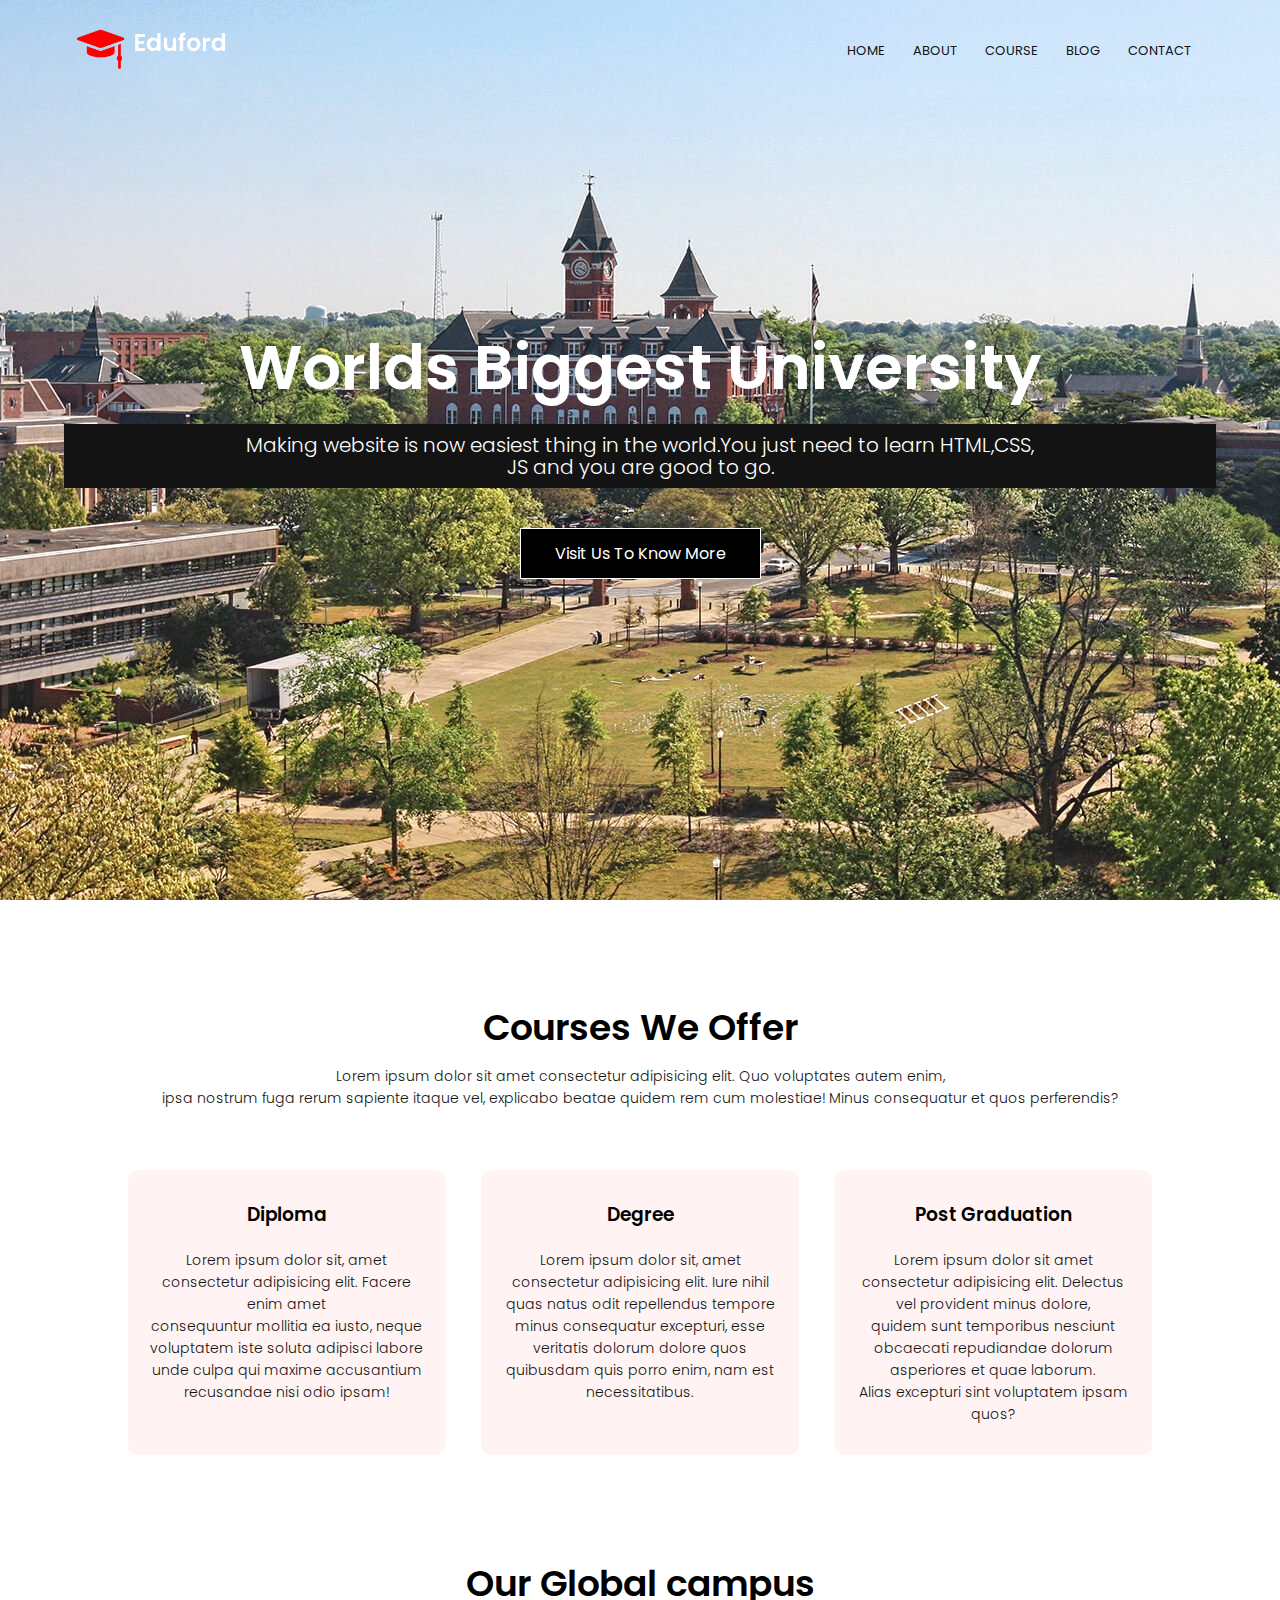
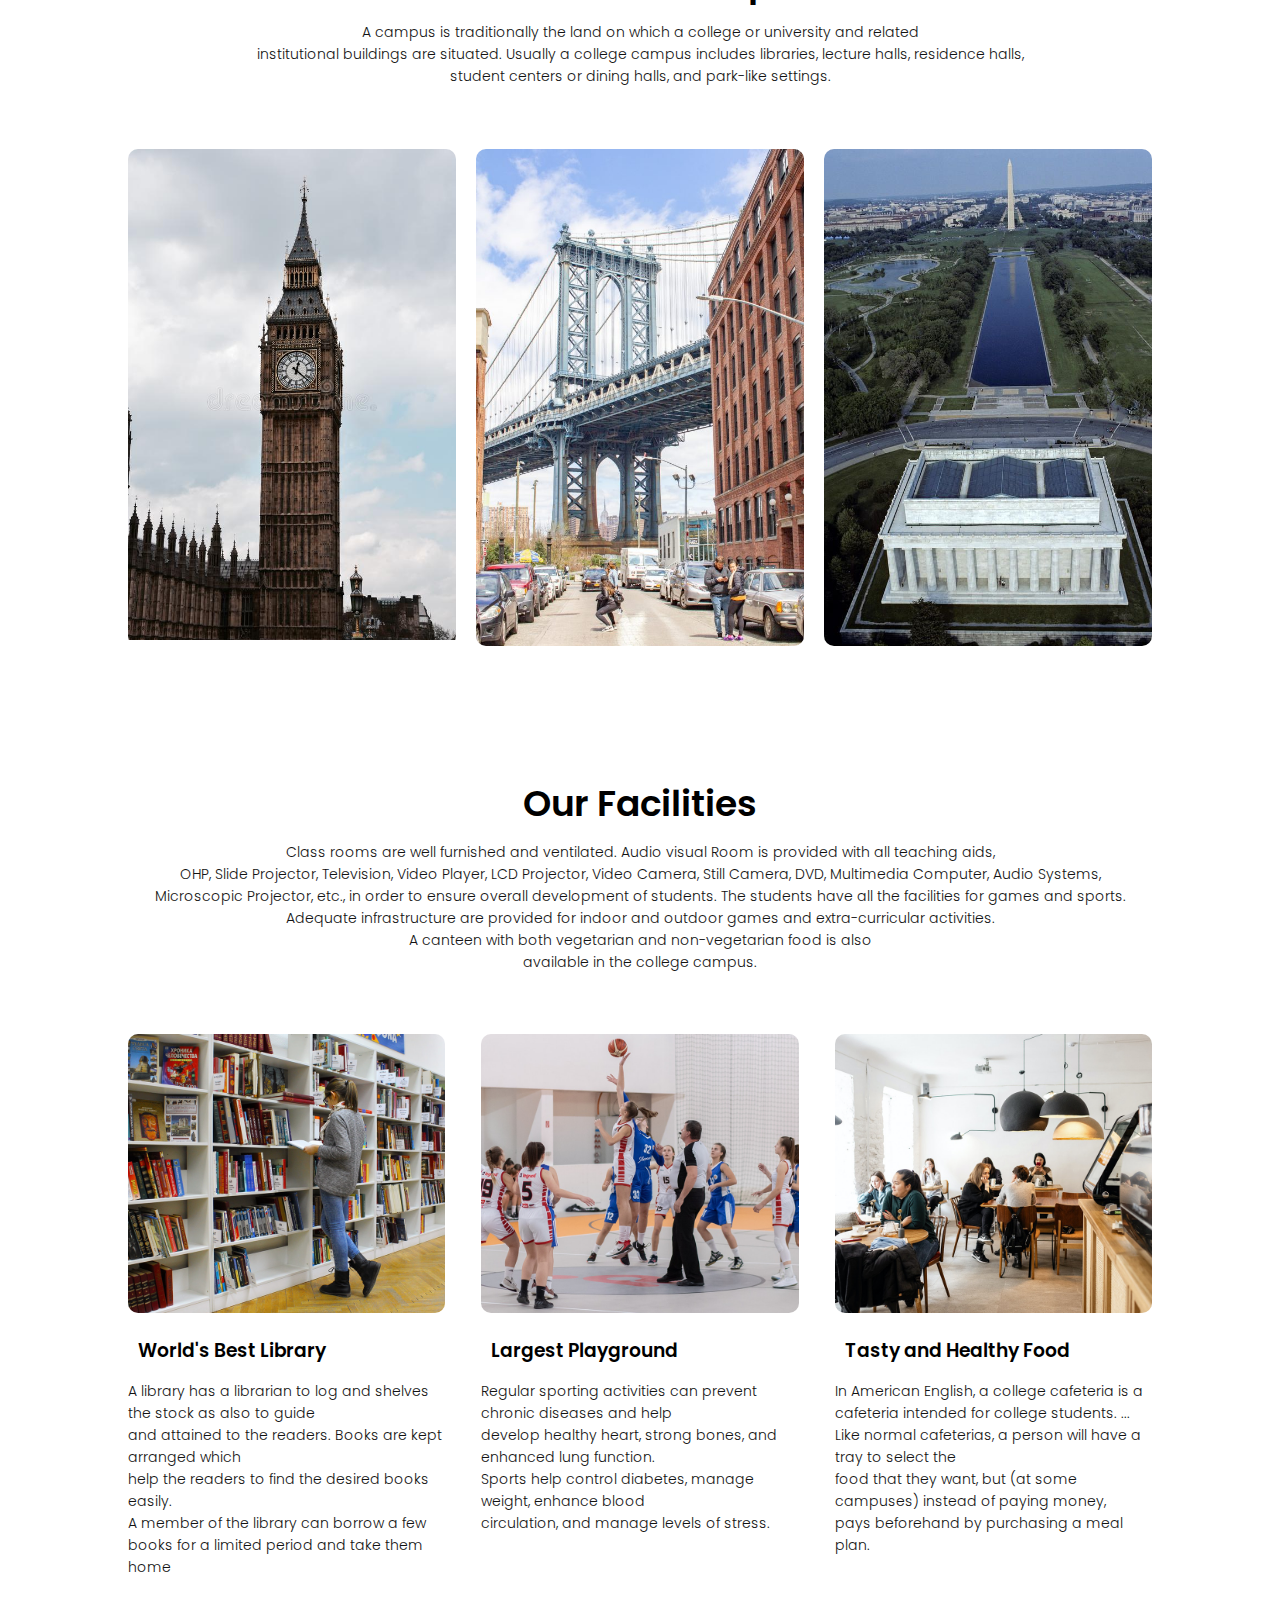
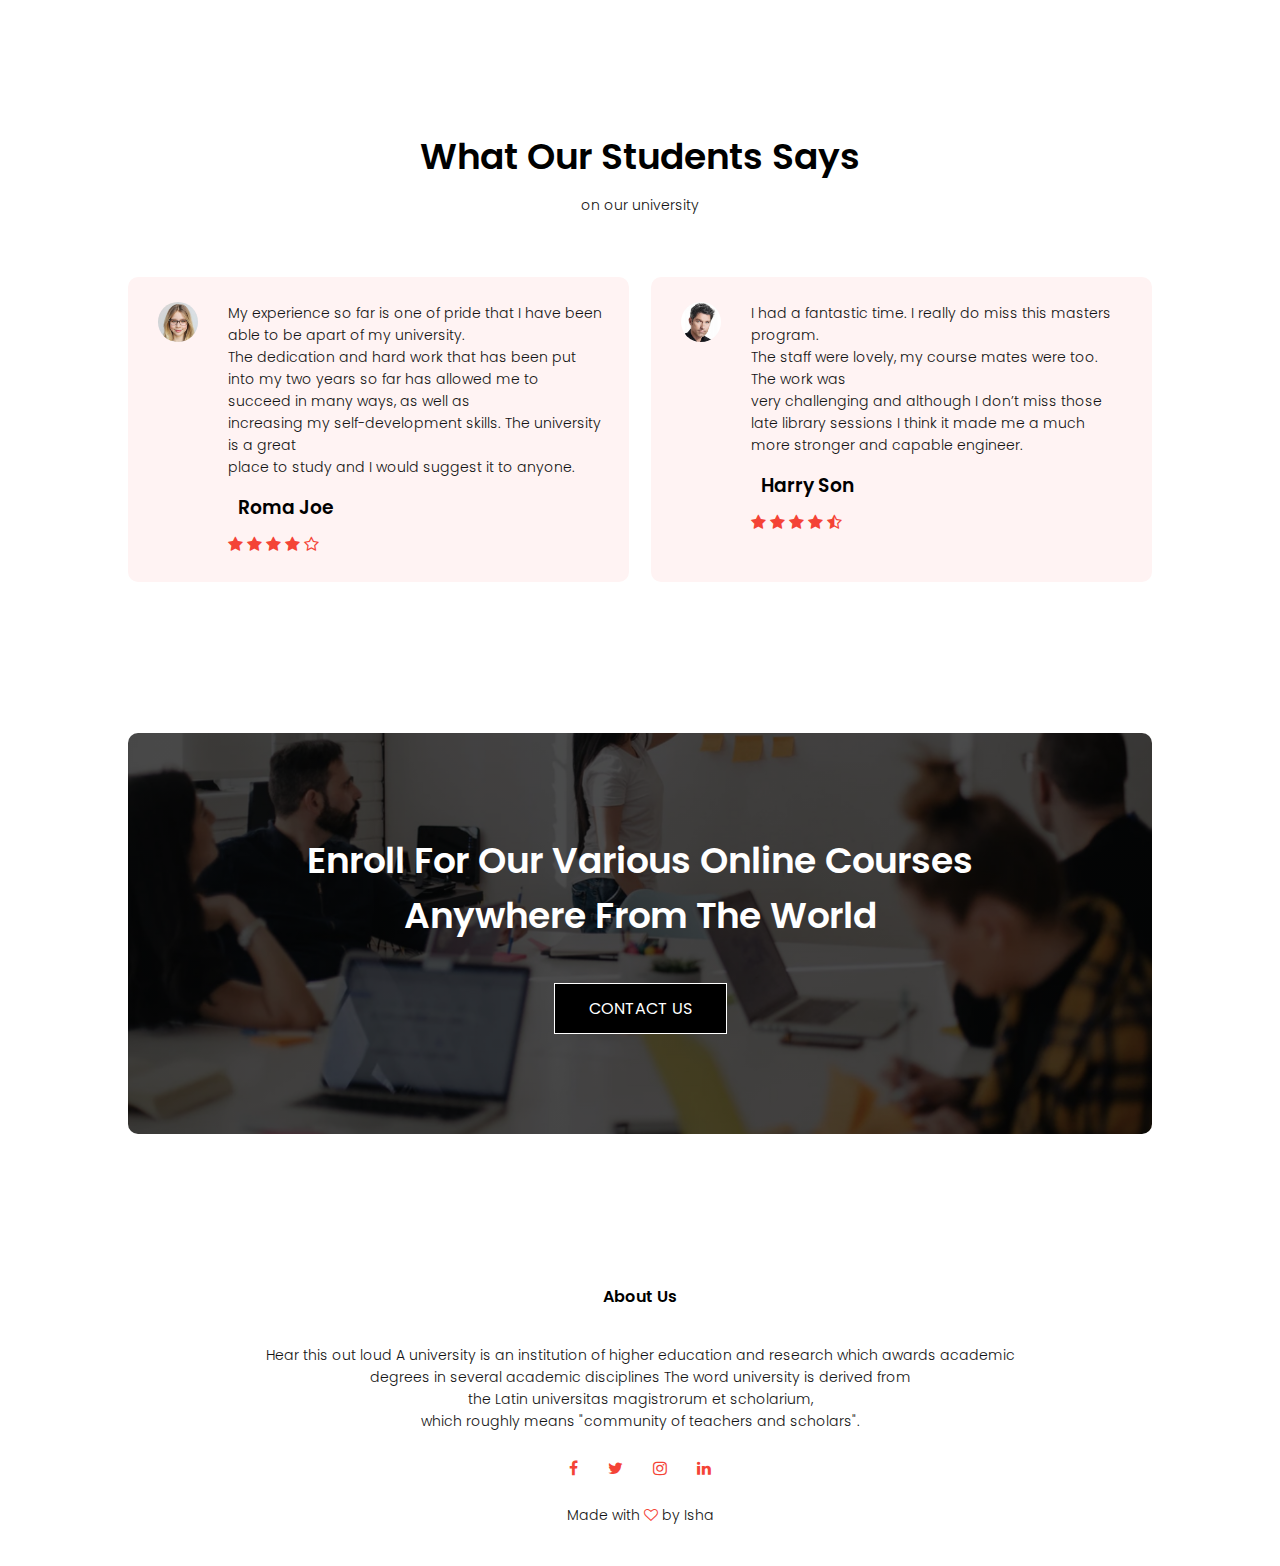
<file: index.html>
<!DOCTYPE html>
<html lang="en">
<head>
    <meta charset="UTF-8">
    <meta http-equiv="X-UA-Compatible" content="IE=edge">
    <meta name="viewport" content="width=device-width, initial-scale=1.0">
    <title>University Website Design</title>
    <link rel="stylesheet" href="style.css">
    <link rel="preconnect" href="https://fonts.gstatic.com">
    <link href="https://fonts.googleapis.com/css2?family=Poppins:wght@100;200;300;400;600;700&display=swap" rel="stylesheet"> 
    <link href="//maxcdn.bootstrapcdn.com/font-awesome/4.1.0/css/font-awesome.min.css" rel="stylesheet">
</head>
<body>
 <section class="header">
       
       <nav>
           <a href="index.html"><img src="images/logo.png"></a>
           <div class="nav-links" id="navLinks">
            <i class="fa fa-times" onclick="hideMenu()"></i>
               <ul>
                   <li><a href="index.html">HOME</a></li>
                   <li><a href="about.html">ABOUT</a></li>
                   <li><a href="course.html">COURSE</a></li>
                   <li><a href="blog.html">BLOG</a></li>
                   <li><a href="contact.html">CONTACT</a></li>
               </ul>
           </div>
           <i class="fa fa-bars" onclick="showMenu()"></i>
       </nav>
      
    <div class="text-box">
        <h1>Worlds Biggest University</h1>
        <p>Making website is now easiest thing in the world.You 
        just need to learn HTML,CSS, <br>JS and you are good to go.</p>
        <a href="" class="hero-btn">Visit Us To Know More</a>
    </div>
    </section>

    <!-- course section -->
    <section class="course">
        <h1>Courses We Offer</h1>
        <p>Lorem ipsum dolor sit amet consectetur adipisicing elit. Quo voluptates autem enim, <br>ipsa nostrum fuga rerum sapiente itaque vel, 
            explicabo beatae quidem rem cum molestiae! Minus consequatur et quos perferendis?</p>
        <div class="row">
            <div class="course-col">
                <h3>Diploma</h3>
                <p>Lorem ipsum dolor sit, amet consectetur adipisicing elit. Facere enim amet<br> consequuntur mollitia ea iusto, 
                    neque voluptatem iste soluta adipisci labore unde culpa qui maxime accusantium recusandae nisi odio ipsam!</p>
            </div>
            <div class="course-col">
                <h3>Degree</h3>
                <p>Lorem ipsum dolor sit, amet consectetur adipisicing elit. Iure nihil quas natus odit repellendus tempore<br>
                    minus consequatur excepturi, esse veritatis dolorum dolore quos quibusdam quis porro enim, nam est necessitatibus.</p>
            </div>
            <div class="course-col">
                <h3>Post Graduation</h3>
                <p>Lorem ipsum dolor sit amet consectetur adipisicing elit. Delectus vel provident minus dolore, <br>
                    quidem sunt temporibus nesciunt obcaecati repudiandae dolorum asperiores et quae laborum. <br> 
                    Alias excepturi sint voluptatem ipsam quos?</p>
            </div>
        </div>

    </section>

    <!-- campus section -->

    <section class="campus">
        <h1>Our Global campus</h1>
        <p>A campus is traditionally the land on which a college or university and related <br> institutional buildings are situated. 
            Usually a college campus includes libraries, lecture halls, residence halls, <br> student centers or dining halls, and park-like settings.</p>
        <div class="row">
            <div class="campus-col">
                <img src="images/london.jpg">
                <div class="layer">
                    <h3>LONDON</h3>
                </div>
            </div>
            <div class="campus-col">
                <img src="images/newyork.jpg">
                <div class="layer">
                    <h3>NEW YORK</h3>
                </div>
            </div>
            <div class="campus-col">
                <img src="images/washingtondc.jpg">
                <div class="layer">
                    <h3>WASHINGTON</h3>
                </div>
            </div>
        </div>
    </section>


    <!-- facility section  -->

    <section class="facilities">
        <h1>Our Facilities</h1>
        <p> Class rooms are well furnished and ventilated. Audio visual Room is provided with all teaching aids,<br> OHP, Slide Projector, Television, Video Player, LCD Projector, Video Camera, Still Camera, DVD, Multimedia Computer, Audio Systems, Microscopic Projector, etc., in order to ensure overall development of students. The students have all the facilities for games and sports. Adequate infrastructure are provided for indoor and outdoor
             games and extra-curricular activities.<br> A canteen with both vegetarian and non-vegetarian food is also <br>available in the 
             college campus.</p>
       
        <div class="row">
            <div class="facilities-col">
                <img src="images/library.png">
                <h3>World's Best Library</h3>
                <p>A library has a librarian to log and shelves the stock as also to guide<br> and attained to the readers. Books are kept arranged which <br>help the
                     readers to find the desired books easily.<br> A member of the library can borrow a few books for a limited period
                      and take them home</p>
            </div>
            <div class="facilities-col">
                <img src="images/basketball.png">
                <h3>Largest Playground</h3>
                <p>Regular sporting activities can prevent chronic diseases and help <br>develop healthy heart, strong bones,
                     and enhanced lung function.<br> Sports help control diabetes, manage weight, enhance blood <br>circulation, and manage levels of stress.</p>
            </div>
            <div class="facilities-col">
                <img src="images/cafeteria.png">
                <h3>Tasty and Healthy Food</h3>
                <p>In American English, a college cafeteria is a cafeteria intended for college students. ...<br> Like normal cafeterias, a person will have 
                    a tray to select the<br> food that they want, but (at some campuses) instead of paying money,<br> pays beforehand by
                     purchasing a meal plan.</p>
            </div>
           
        </div>
    </section>

    <!-- testimonials section -->

    <section class="testimonials">
        <h1>What Our Students Says</h1>
        <p>on our university</p>

        <div class="row">
            <div class="testimonial-col">
                <img src="images/user1.jpg">
                <div>
                    <p>My experience so far is one of pride that I have been able to be apart of my university.<br>
                         The dedication and hard work that has been put <br>into my two years so far has allowed me to succeed in many ways, 
                        as well as<br> increasing my self-development skills. The university is a great <br>place to study and I would
                         suggest it to anyone.</p>
                    <h3>Roma Joe</h3>
                    <i class="fa fa-star"></i>
                    <i class="fa fa-star"></i>
                    <i class="fa fa-star"></i>
                    <i class="fa fa-star"></i>
                    <i class="fa fa-star-o"></i>
                </div>
            </div>
            <div class="testimonial-col">
                <img src="images/user2.jpg">
                <div>
                    <p>I had a fantastic time. I really do miss this masters program.<br> The staff were lovely, my course mates were too. 
                        The work was <br>very challenging and although I don’t miss those
                        <br> late library sessions I think it made me a much more stronger 
                        and capable engineer.</p>
                    <h3>Harry Son</h3>
                    <i class="fa fa-star"></i>
                    <i class="fa fa-star"></i>
                    <i class="fa fa-star"></i>
                    <i class="fa fa-star"></i>
                    <i class="fa fa-star-half-o"></i>
                </div>
            </div>
        </div>
    </section>

    <!-- Call to Action  -->

    <section class="cta">
        <h1>Enroll For Our Various Online Courses<br>Anywhere From The World</h1>
        <a href="" class="hero-btn">CONTACT US</a>
    </section>

    <!-- Footer Section  -->

    <section class="footer">
        <h4>About Us</h4>
        <p>Hear this out loud
            A university is an institution of higher education and research which awards academic<br> degrees in several academic disciplines
            The word university is derived from<br> the Latin universitas magistrorum et scholarium, <br> which roughly means 
            "community of teachers and scholars".</p>
        <div class="icons">
            <i class="fa fa-facebook"></i>
            <i class="fa fa-twitter"></i>
            <i class="fa fa-instagram"></i>
            <i class="fa fa-linkedin"></i>
        </div>
        <p>Made with <i class="fa fa-heart-o"></i> by Isha</p>
    </section>

    <!-------JavaScript for Toggle Menu------->
    <script>
         var navLinks = document.getElementById("navLinks");
        function showMenu() { 
            navLinks.style.right = "0";
        } 
        function hideMenu() {
            navLinks.style.right = "-200px";
        } 
    </script>
   
</body>
</html>
</file>
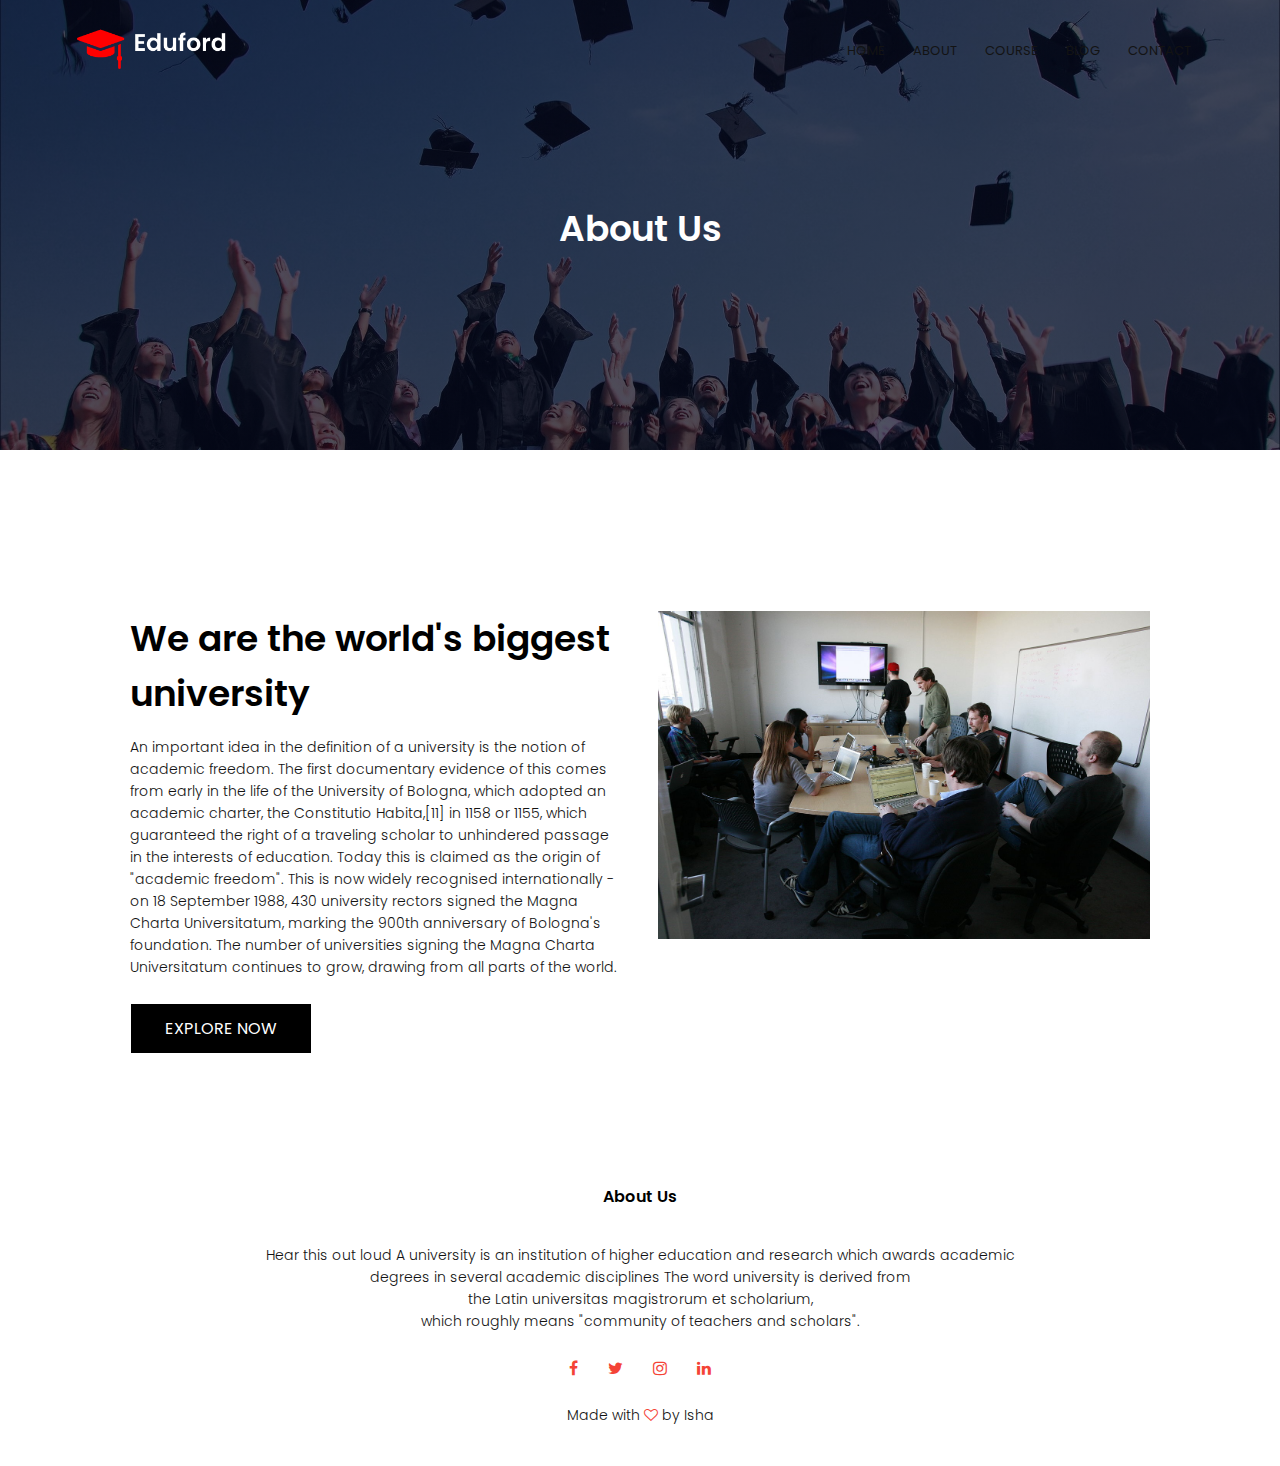
<file: about.html>
<!DOCTYPE html>
<html lang="en">
<head>
    <meta charset="UTF-8">
    <meta http-equiv="X-UA-Compatible" content="IE=edge">
    <meta name="viewport" content="width=device-width, initial-scale=1.0">
    <title>University Website Design</title>
    <link rel="stylesheet" href="style.css">
    <link rel="preconnect" href="https://fonts.gstatic.com">
    <link href="https://fonts.googleapis.com/css2?family=Poppins:wght@100;200;300;400;600;700&display=swap" rel="stylesheet"> 
    <link href="//maxcdn.bootstrapcdn.com/font-awesome/4.1.0/css/font-awesome.min.css" rel="stylesheet">
</head>
<body>
 <section class="sub-header">
       
       <nav>
           <a href="index.html"><img src="images/logo.png"></a>
           <div class="nav-links" id="navLinks">
            <i class="fa fa-times" onclick="hideMenu()"></i>
               <ul>
                   <li><a href="index.html">HOME</a></li>
                   <li><a href="about.html">ABOUT</a></li>
                   <li><a href="course.html">COURSE</a></li>
                   <li><a href="blog.html">BLOG</a></li>
                   <li><a href="contact.html">CONTACT</a></li>
               </ul>
           </div>
           <i class="fa fa-bars" onclick="showMenu()"></i>
       </nav>
       <h1>About Us</h1>
 </section>

 <!-- ------ about us content ----  -->
 <section class="about-us">
     <div class="row">
         <div class="about-col">
             <h1>We are the world's biggest university</h1>
             <p>An important idea in the definition of a university is the notion of academic freedom. 
                 The first documentary evidence of this comes from early in the life of the University of Bologna, which adopted 
                 an academic charter, the Constitutio Habita,[11] in 1158 or 1155, which guaranteed the right of a traveling
                  scholar to unhindered passage in the interests of education. Today this is claimed as the origin of 
                  "academic freedom". This is now widely recognised internationally - on 18 September 1988, 430 university rectors signed 
                  the Magna Charta Universitatum, marking the 900th anniversary of Bologna's foundation. The number of universities signing 
                  the Magna Charta Universitatum continues to grow, drawing from all parts of the world.</p>
                  <a href="" class="hero-btn">EXPLORE NOW</a>
         </div>
         <div class="about-col">
             <img src="images/about.jpg">
         </div>
     </div>
 </section>





 <!-- Footer Section  -->

 <section class="footer">
    <h4>About Us</h4>
    <p>Hear this out loud
        A university is an institution of higher education and research which awards academic<br> degrees in several academic disciplines
        The word university is derived from<br> the Latin universitas magistrorum et scholarium, <br> which roughly means 
        "community of teachers and scholars".</p>
    <div class="icons">
        <i class="fa fa-facebook"></i>
        <i class="fa fa-twitter"></i>
        <i class="fa fa-instagram"></i>
        <i class="fa fa-linkedin"></i>
    </div>
    <p>Made with <i class="fa fa-heart-o"></i> by Isha</p>
</section>

<!-------JavaScript for Toggle Menu------->
<script>
     var navLinks = document.getElementById("navLinks");
    function showMenu() { 
        navLinks.style.right = "0";
    } 
    function hideMenu() {
        navLinks.style.right = "-200px";
    } 
</script>

</body>
</html>
</file>
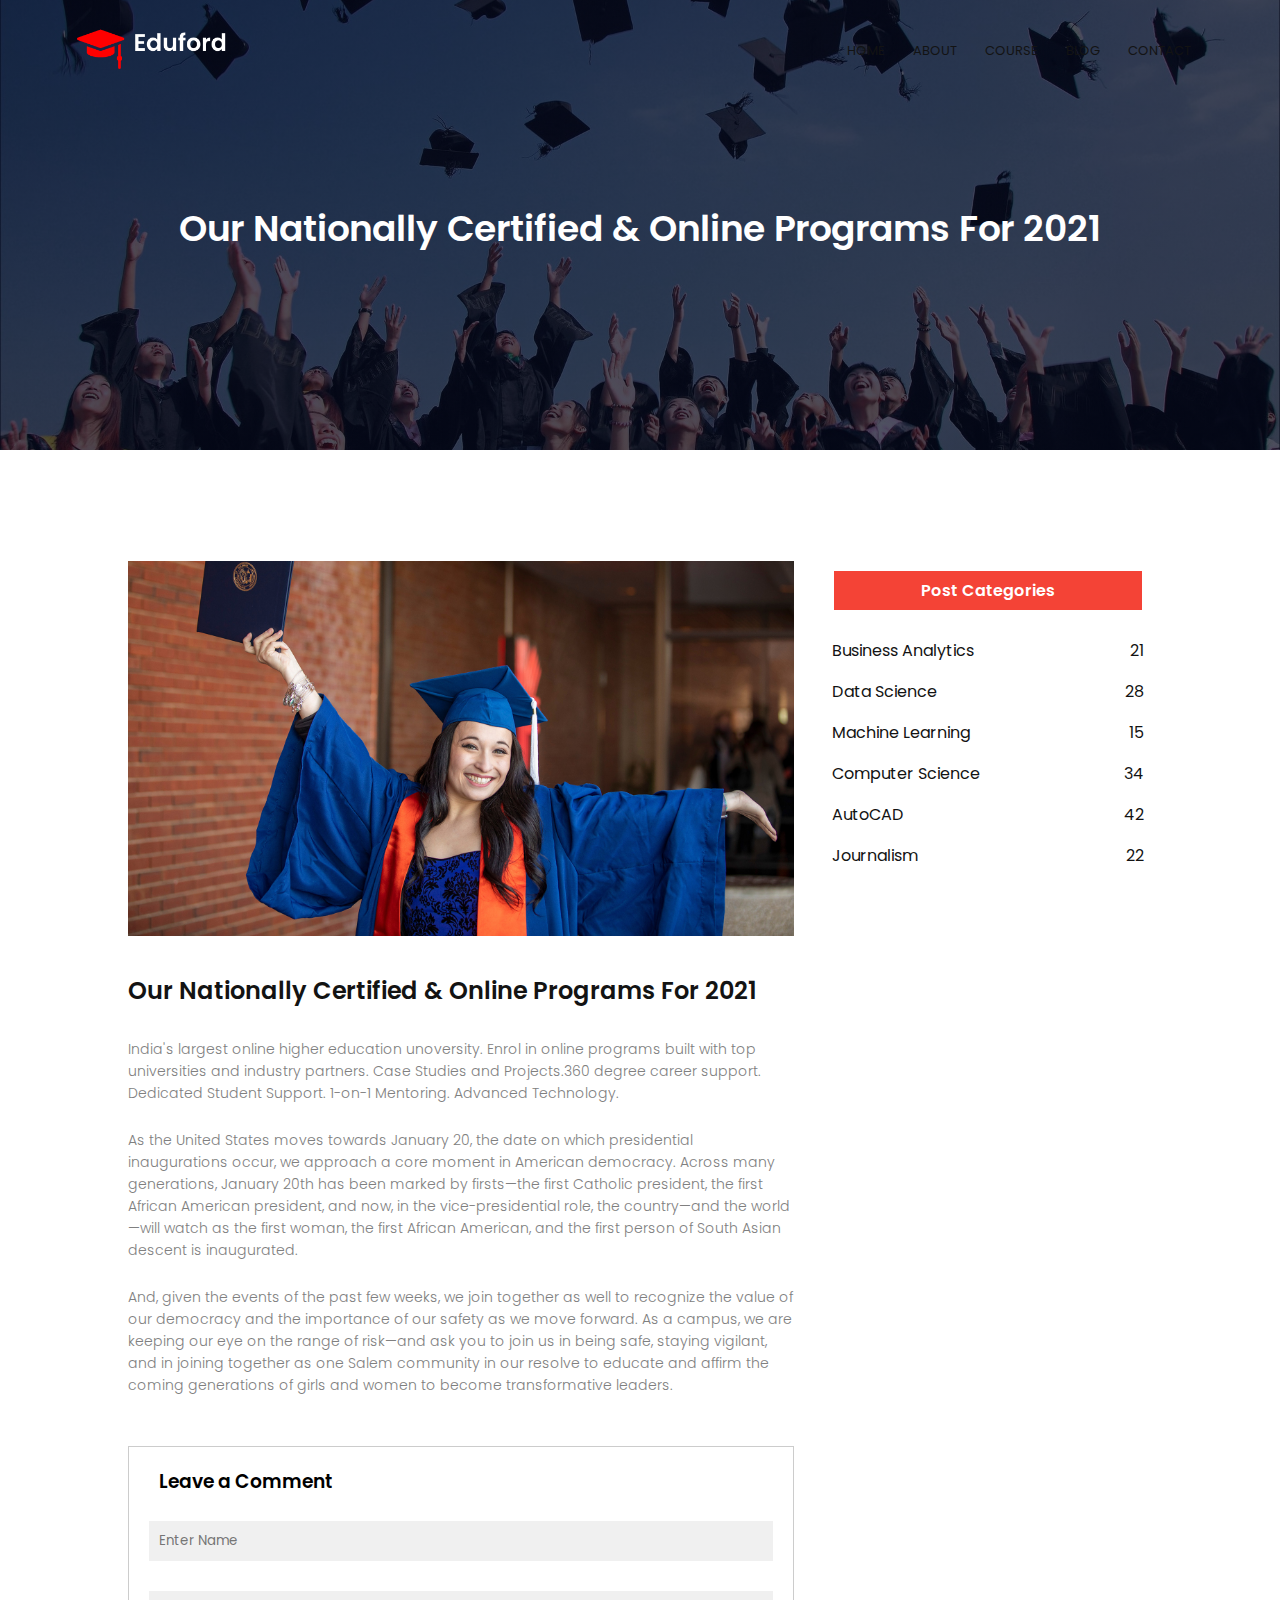
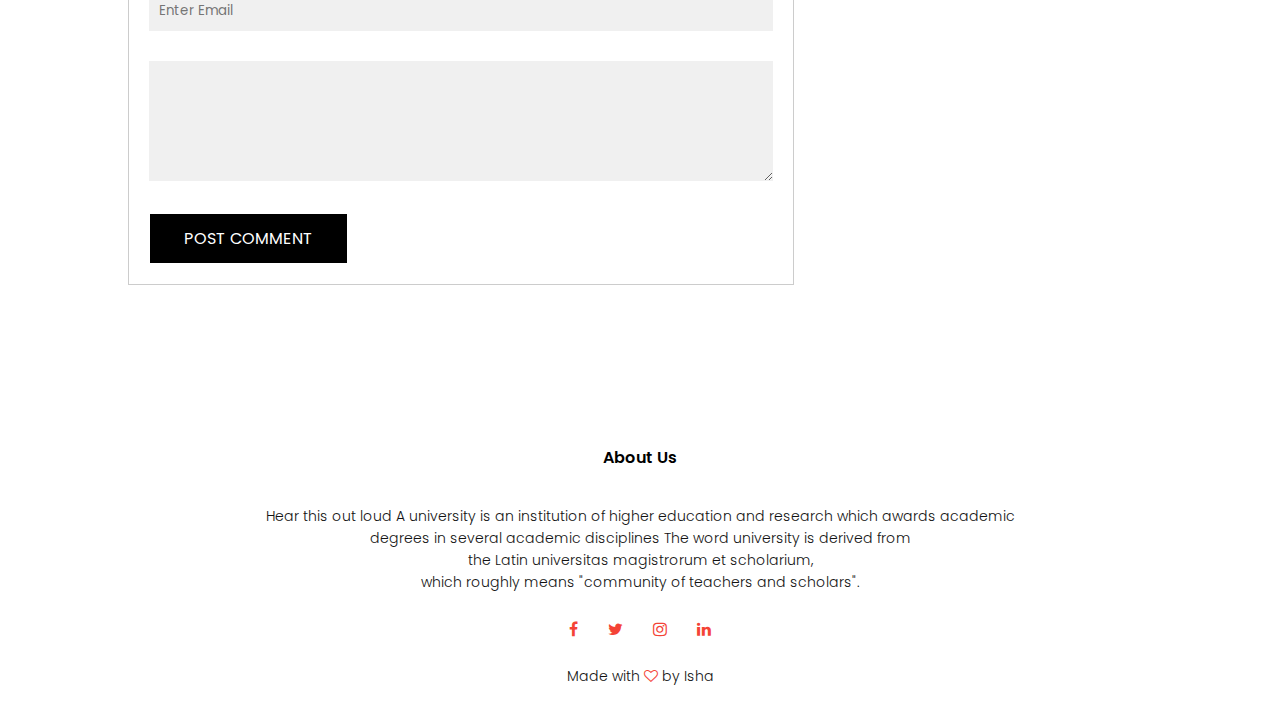
<file: blog.html>
<!DOCTYPE html>
<html lang="en">
<head>
    <meta charset="UTF-8">
    <meta http-equiv="X-UA-Compatible" content="IE=edge">
    <meta name="viewport" content="width=device-width, initial-scale=1.0">
    <title>University Website Design</title>
    <link rel="stylesheet" href="style.css">
    <link rel="preconnect" href="https://fonts.gstatic.com">
    <link href="https://fonts.googleapis.com/css2?family=Poppins:wght@100;200;300;400;600;700&display=swap" rel="stylesheet"> 
    <link href="//maxcdn.bootstrapcdn.com/font-awesome/4.1.0/css/font-awesome.min.css" rel="stylesheet">
</head>
<body>
 <section class="sub-header">
       
       <nav>
           <a href="index.html"><img src="images/logo.png"></a>
           <div class="nav-links" id="navLinks">
            <i class="fa fa-times" onclick="hideMenu()"></i>
               <ul>
                   <li><a href="index.html">HOME</a></li>
                   <li><a href="about.html">ABOUT</a></li>
                   <li><a href="course.html">COURSE</a></li>
                   <li><a href="blog.html">BLOG</a></li>
                   <li><a href="contact.html">CONTACT</a></li>
               </ul>
           </div>
           <i class="fa fa-bars" onclick="showMenu()"></i>
       </nav>
       <h1>Our Nationally Certified & Online Programs For 2021</h1>
       
 </section>

 <!-- ----- blog page content ----- -->

 <section class="blog-content">
     <div class="row">
         <div class="blog-left">
             <img src="images/certificate.jpg">
             <h2>Our Nationally Certified & Online Programs For 2021</h2>
             <p>India's largest online higher education unoversity. Enrol in online programs built with top universities
                and industry partners. Case Studies and Projects.360 degree career support. Dedicated Student Support.
                 1-on-1 Mentoring. Advanced Technology.</p>
            <br>
            <p>As the United States moves towards January 20, the date on which presidential inaugurations occur, we approach
                 a core moment in American democracy. Across many generations, January 20th has been marked by firsts—the first
                  Catholic president, the first African American president, and now, in the vice-presidential role, the country—and 
                  the world—will watch as the first woman, the first African American, and the first person of South Asian descent
                   is inaugurated.</p>
            <br>
            <p>And, given the events of the past few weeks, we join together as well to recognize the value of our democracy
                 and the importance of our safety as we move forward. As a campus, we are keeping our eye on the range of 
                 risk—and ask you to join us in being safe, staying vigilant, and in joining together as one Salem community
                  in our resolve to educate and affirm the coming generations of girls and women to become transformative leaders.</p>
                  <div class="comment-box">
                    <h3>Leave a Comment</h3>
                    <form class="comment-form">
                        <input type="text" placeholder="Enter Name">
                        <input type="text" placeholder="Enter Email">
                        <textarea rows="5" placeholder="Your Comment">
                        </textarea>
                        <button type="submit" class="hero-btn">POST COMMENT</button>
                    </form>
                </div>
    
     </div> 
         <div class="blog-right">
             <h3>Post Categories</h3>
             <div>
                 <span>Business Analytics</span>
                 <span>21</span>
             </div>
             <div>
                <span>Data Science</span>
                <span>28</span>
            </div>
            <div>
                <span>Machine Learning</span>
                <span>15</span>
            </div>
            <div>
                <span>Computer Science</span>
                <span>34</span>
            </div>
            <div>
                <span>AutoCAD</span>
                <span>42</span>
            </div>
            <div>
                <span>Journalism</span>
                <span>22</span>
            </div>
         </div>   
     </div>
 </section>






























<section class="footer">
    <h4>About Us</h4>
    <p>Hear this out loud
        A university is an institution of higher education and research which awards academic<br> degrees in several academic disciplines
        The word university is derived from<br> the Latin universitas magistrorum et scholarium, <br> which roughly means 
        "community of teachers and scholars".</p>
    <div class="icons">
        <i class="fa fa-facebook"></i>
        <i class="fa fa-twitter"></i>
        <i class="fa fa-instagram"></i>
        <i class="fa fa-linkedin"></i>
    </div>
    <p>Made with <i class="fa fa-heart-o"></i> by Isha</p>
</section>

<!-------JavaScript for Toggle Menu------->
<script>
     var navLinks = document.getElementById("navLinks");
    function showMenu() { 
        navLinks.style.right = "0";
    } 
    function hideMenu() {
        navLinks.style.right = "-200px";
    } 
</script>

</body>
</html>
</file>
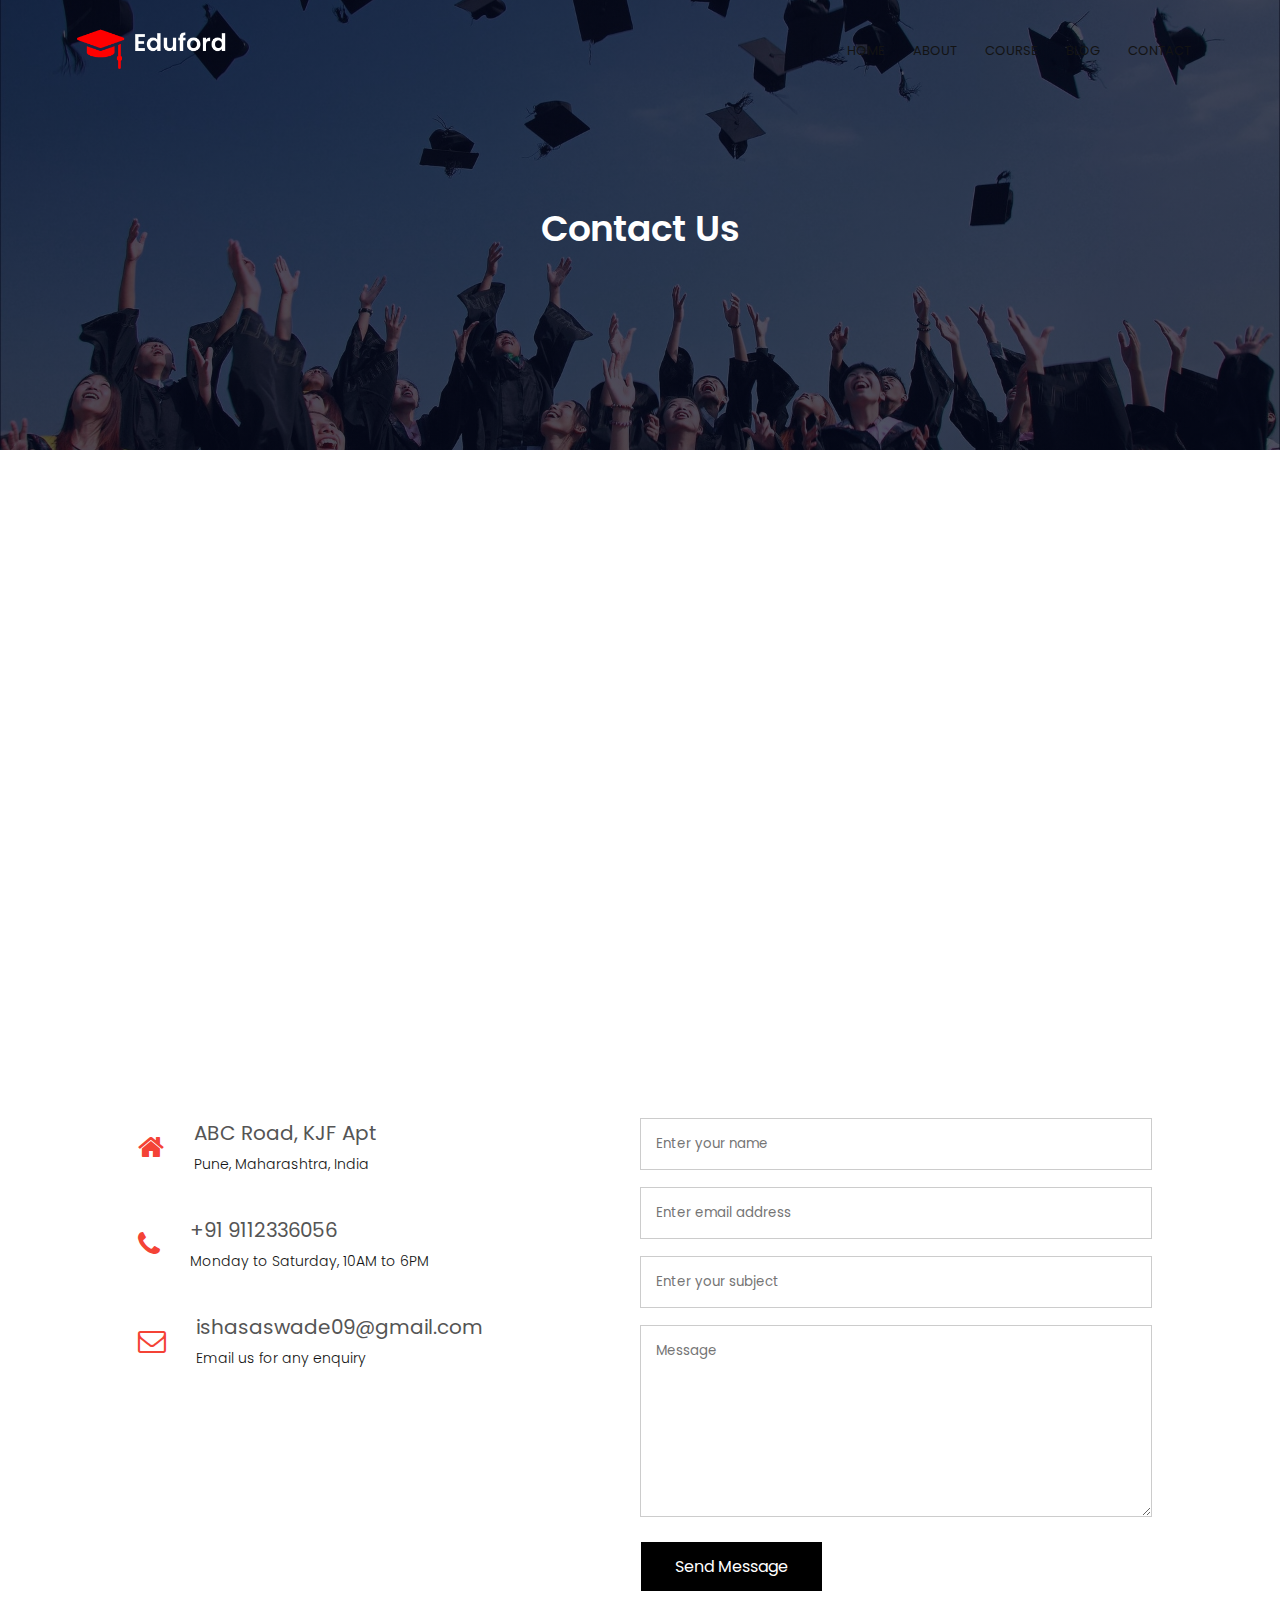
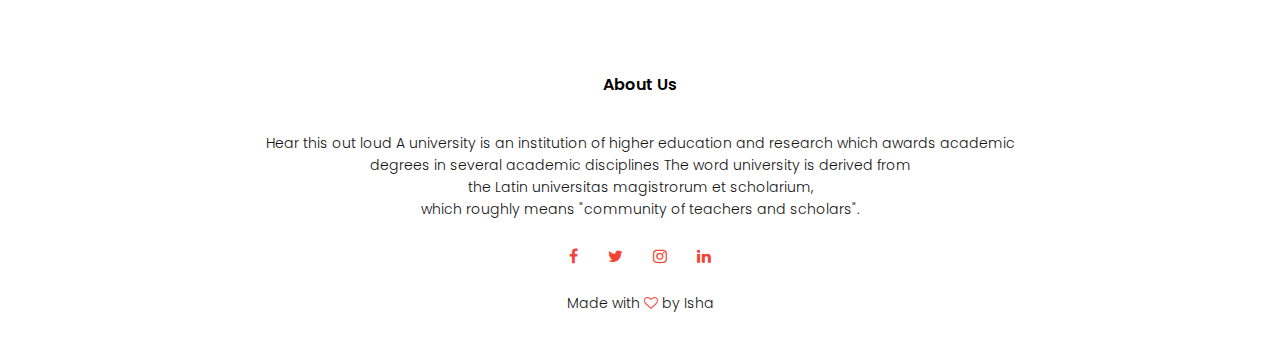
<file: contact.html>
<!DOCTYPE html>
<html lang="en">
<head>
    <meta charset="UTF-8">
    <meta http-equiv="X-UA-Compatible" content="IE=edge">
    <meta name="viewport" content="width=device-width, initial-scale=1.0">
    <title>University Website Design</title>
    <link rel="stylesheet" href="style.css">
    <link rel="preconnect" href="https://fonts.gstatic.com">
    <link href="https://fonts.googleapis.com/css2?family=Poppins:wght@100;200;300;400;600;700&display=swap" rel="stylesheet"> 
    <link href="//maxcdn.bootstrapcdn.com/font-awesome/4.1.0/css/font-awesome.min.css" rel="stylesheet">
</head>
<body>
 <section class="sub-header">
       
       <nav>
           <a href="index.html"><img src="images/logo.png"></a>
           <div class="nav-links" id="navLinks">
            <i class="fa fa-times" onclick="hideMenu()"></i>
               <ul>
                   <li><a href="index.html">HOME</a></li>
                   <li><a href="about.html">ABOUT</a></li>
                   <li><a href="course.html">COURSE</a></li>
                   <li><a href="blog.html">BLOG</a></li>
                   <li><a href="contact.html">CONTACT</a></li>
               </ul>
           </div>
           <i class="fa fa-bars" onclick="showMenu()"></i>
       </nav>
       <h1>Contact Us</h1>
 </section>

 <!-- ---- contact us ---  -->

 <section class="location">
    <iframe src="https://www.google.com/maps/embed?pb=!1m18!1m12!1m3!1d242117.68101821208!2d73.72287877849548!3d18.524890421757913!2m3!1f0!2f0!
    3f0!3m2!1i1024!2i768!4f13.1!3m3!1m2!1s0x3bc2bf2e67461101%3A0x828d43bf9d9ee343!2sPune%2C%20Maharashtra!5e0!3m2!1sen!2sin!4v1623156548379!5m2!
    1sen!2sin" width="600" height="450" style="border:0;" allowfullscreen="" loading="lazy"></iframe>
 </section>

 <section class="contact-us">
     <div class="row">
         <div class="contact-col">
             <div>
                <i class="fa fa-home"></i>
                <span>
                    <h5>ABC Road, KJF Apt</h5>
                    <p>Pune, Maharashtra, India</p>
                </span>
             </div>
             <div>
                <i class="fa fa-phone"></i>
                <span>
                    <h5>+91 9112336056</h5>
                    <p>Monday to Saturday, 10AM to 6PM</p>
                </span>
             </div>
             <div>
                <i class="fa fa-envelope-o"></i>
                <span>
                    <h5>ishasaswade09@gmail.com</h5>
                    <p>Email us for any enquiry</p>
                </span>
             </div>
         </div>
         <div class="contact-col">

            <form action="">
                <input type="text" name="name" placeholder="Enter your name" required>
                <input type="email" name="email" placeholder="Enter email address" required>
                <input type="text" name="subject" placeholder="Enter your subject" required>
                <textarea rows="8" name="message" placeholder="Message" required></textarea>
                <button type="submit" class="hero-btn">Send Message</button>
            </form>
         </div>
     </div>
 </section>



 <!-- Footer Section  -->

 <section class="footer">
    <h4>About Us</h4>
    <p>Hear this out loud
        A university is an institution of higher education and research which awards academic<br> degrees in several academic disciplines
        The word university is derived from<br> the Latin universitas magistrorum et scholarium, <br> which roughly means 
        "community of teachers and scholars".</p>
    <div class="icons">
        <i class="fa fa-facebook"></i>
        <i class="fa fa-twitter"></i>
        <i class="fa fa-instagram"></i>
        <i class="fa fa-linkedin"></i>
    </div>
    <p>Made with <i class="fa fa-heart-o"></i> by Isha</p>
</section>

<!-------JavaScript for Toggle Menu------->
<script>
     var navLinks = document.getElementById("navLinks");
    function showMenu() { 
        navLinks.style.right = "0";
    } 
    function hideMenu() {
        navLinks.style.right = "-200px";
    } 
</script>

</body>
</html>
</file>
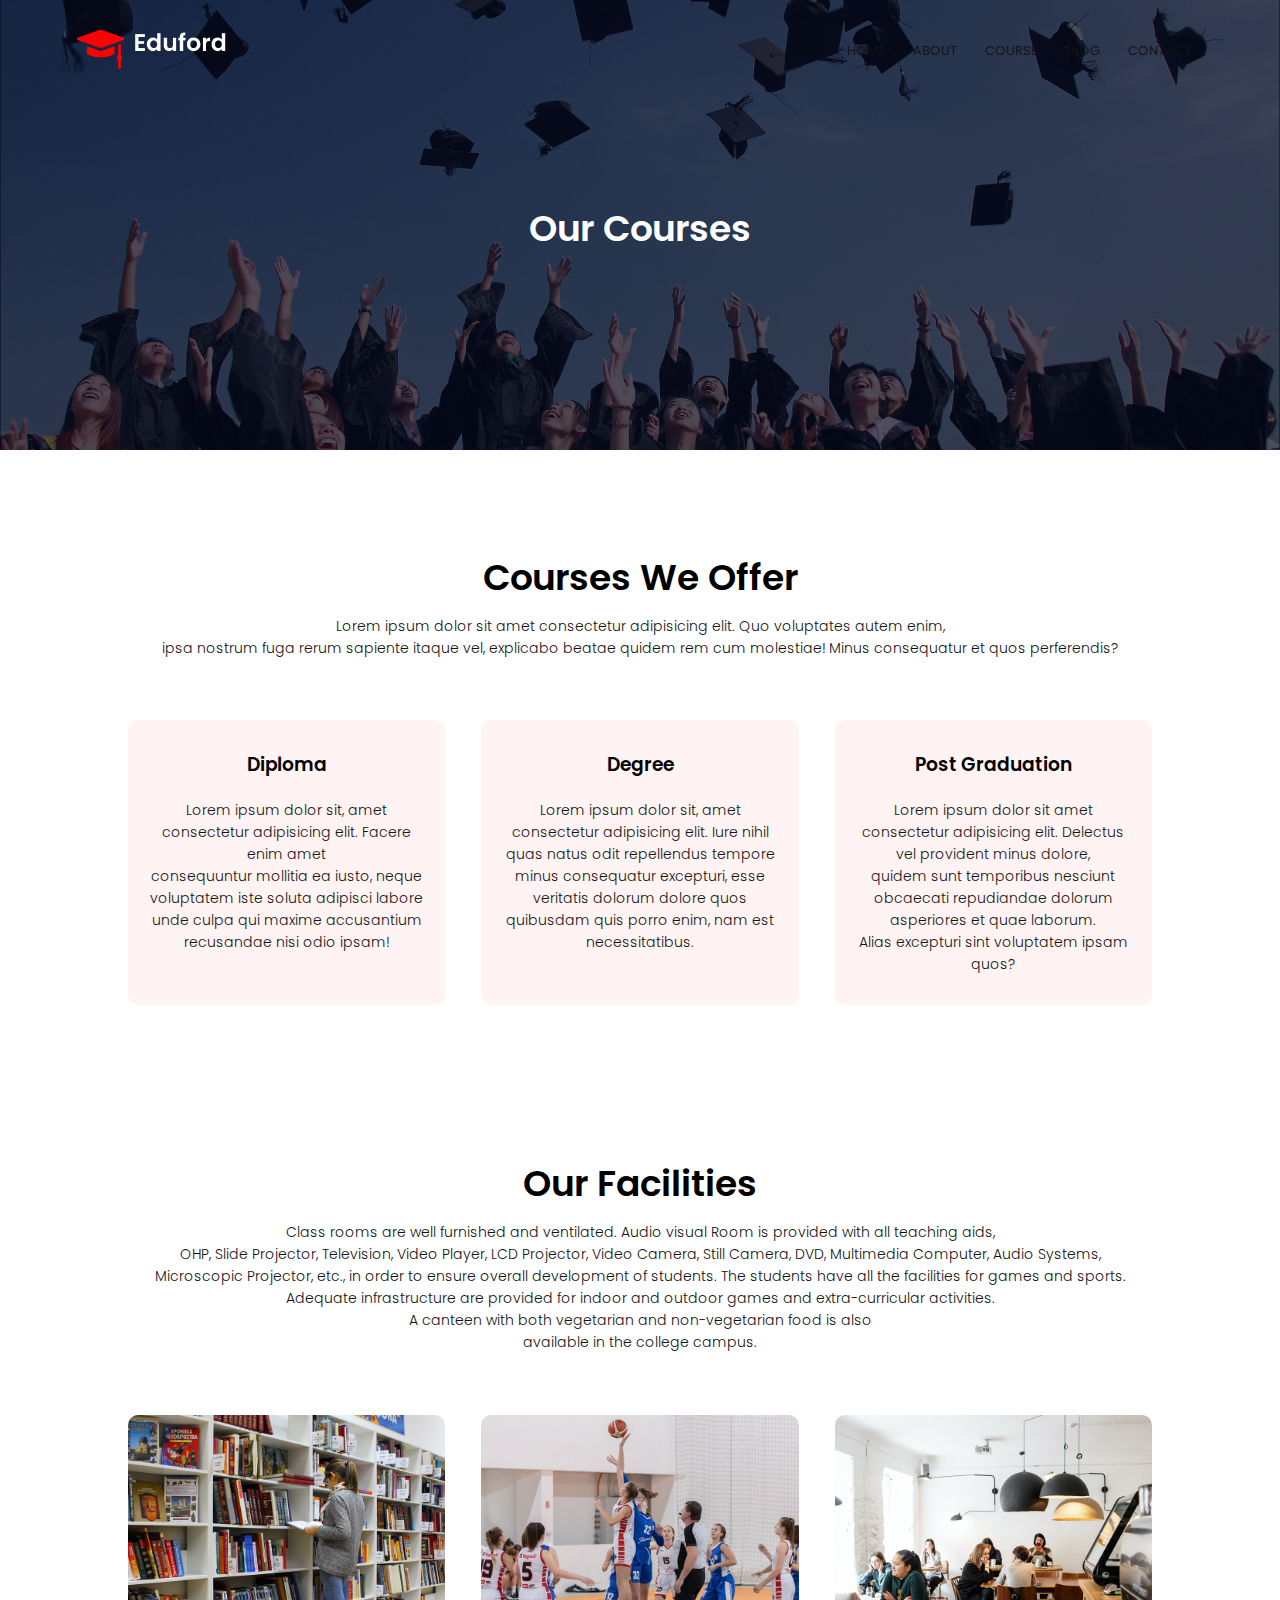
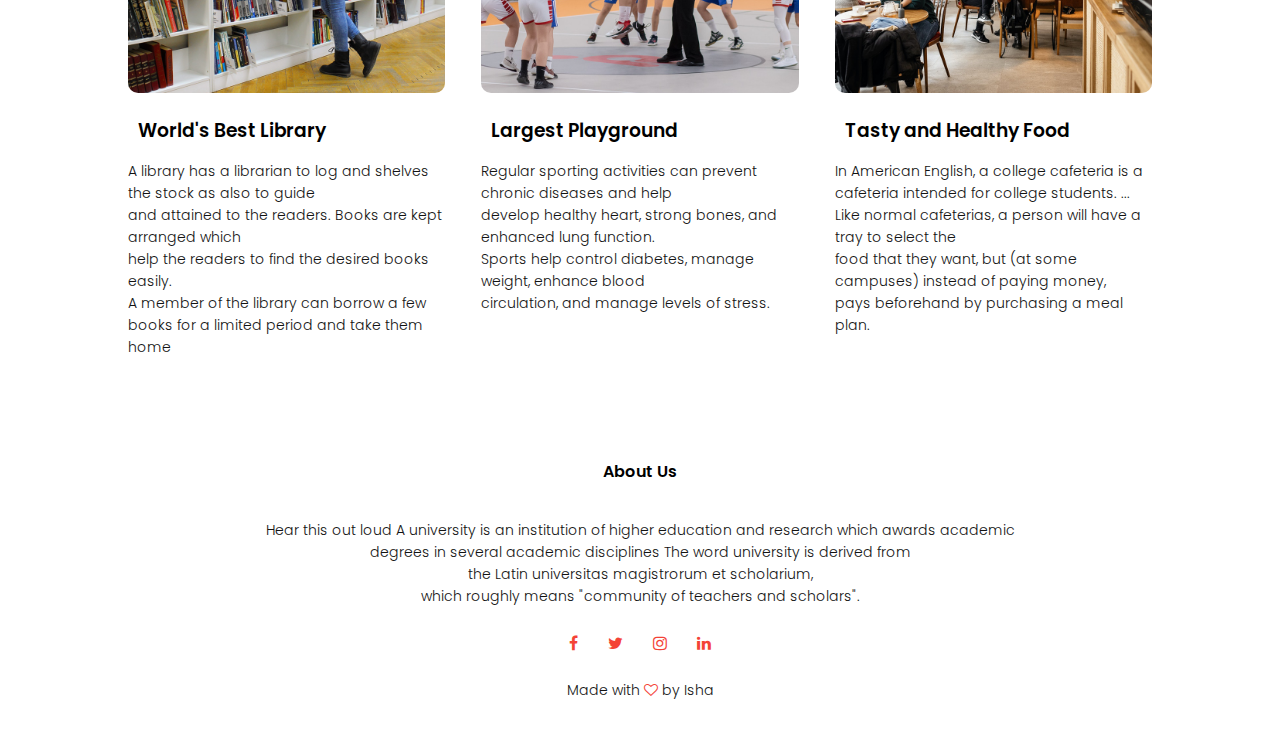
<file: course.html>
<!DOCTYPE html>
<html lang="en">
<head>
    <meta charset="UTF-8">
    <meta http-equiv="X-UA-Compatible" content="IE=edge">
    <meta name="viewport" content="width=device-width, initial-scale=1.0">
    <title>University Website Design</title>
    <link rel="stylesheet" href="style.css">
    <link rel="preconnect" href="https://fonts.gstatic.com">
    <link href="https://fonts.googleapis.com/css2?family=Poppins:wght@100;200;300;400;600;700&display=swap" rel="stylesheet"> 
    <link href="//maxcdn.bootstrapcdn.com/font-awesome/4.1.0/css/font-awesome.min.css" rel="stylesheet">
</head>
<body>
 <section class="sub-header">
       
       <nav>
           <a href="index.html"><img src="images/logo.png"></a>
           <div class="nav-links" id="navLinks">
            <i class="fa fa-times" onclick="hideMenu()"></i>
               <ul>
                   <li><a href="index.html">HOME</a></li>
                   <li><a href="about.html">ABOUT</a></li>
                   <li><a href="course.html">COURSE</a></li>
                   <li><a href="blog.html">BLOG</a></li>
                   <li><a href="contact.html">CONTACT</a></li>
               </ul>
           </div>
           <i class="fa fa-bars" onclick="showMenu()"></i>
       </nav>
       <h1>Our Courses</h1>
 </section>

 <!-- ----Courses--- -->
 <section class="course">
    <h1>Courses We Offer</h1>
    <p>Lorem ipsum dolor sit amet consectetur adipisicing elit. Quo voluptates autem enim, <br>ipsa nostrum fuga rerum sapiente itaque vel, 
        explicabo beatae quidem rem cum molestiae! Minus consequatur et quos perferendis?</p>
    <div class="row">
        <div class="course-col">
            <h3>Diploma</h3>
            <p>Lorem ipsum dolor sit, amet consectetur adipisicing elit. Facere enim amet<br> consequuntur mollitia ea iusto, 
                neque voluptatem iste soluta adipisci labore unde culpa qui maxime accusantium recusandae nisi odio ipsam!</p>
        </div>
        <div class="course-col">
            <h3>Degree</h3>
            <p>Lorem ipsum dolor sit, amet consectetur adipisicing elit. Iure nihil quas natus odit repellendus tempore<br>
                minus consequatur excepturi, esse veritatis dolorum dolore quos quibusdam quis porro enim, nam est necessitatibus.</p>
        </div>
        <div class="course-col">
            <h3>Post Graduation</h3>
            <p>Lorem ipsum dolor sit amet consectetur adipisicing elit. Delectus vel provident minus dolore, <br>
                quidem sunt temporibus nesciunt obcaecati repudiandae dolorum asperiores et quae laborum. <br> 
                Alias excepturi sint voluptatem ipsam quos?</p>
        </div>
    </div>

</section>

<!-- facility section  -->

<section class="facilities">
    <h1>Our Facilities</h1>
    <p> Class rooms are well furnished and ventilated. Audio visual Room is provided with all teaching aids,<br> OHP, Slide Projector, Television, Video Player, LCD Projector, Video Camera, Still Camera, DVD, Multimedia Computer, Audio Systems, Microscopic Projector, etc., in order to ensure overall development of students. The students have all the facilities for games and sports. Adequate infrastructure are provided for indoor and outdoor
         games and extra-curricular activities.<br> A canteen with both vegetarian and non-vegetarian food is also <br>available in the 
         college campus.</p>
   
    <div class="row">
        <div class="facilities-col">
            <img src="images/library.png">
            <h3>World's Best Library</h3>
            <p>A library has a librarian to log and shelves the stock as also to guide<br> and attained to the readers. Books are kept arranged which <br>help the
                 readers to find the desired books easily.<br> A member of the library can borrow a few books for a limited period
                  and take them home</p>
        </div>
        <div class="facilities-col">
            <img src="images/basketball.png">
            <h3>Largest Playground</h3>
            <p>Regular sporting activities can prevent chronic diseases and help <br>develop healthy heart, strong bones,
                 and enhanced lung function.<br> Sports help control diabetes, manage weight, enhance blood <br>circulation, and manage levels of stress.</p>
        </div>
        <div class="facilities-col">
            <img src="images/cafeteria.png">
            <h3>Tasty and Healthy Food</h3>
            <p>In American English, a college cafeteria is a cafeteria intended for college students. ...<br> Like normal cafeterias, a person will have 
                a tray to select the<br> food that they want, but (at some campuses) instead of paying money,<br> pays beforehand by
                 purchasing a meal plan.</p>
        </div>
       
    </div>
</section>



 <section class="footer">
    <h4>About Us</h4>
    <p>Hear this out loud
        A university is an institution of higher education and research which awards academic<br> degrees in several academic disciplines
        The word university is derived from<br> the Latin universitas magistrorum et scholarium, <br> which roughly means 
        "community of teachers and scholars".</p>
    <div class="icons">
        <i class="fa fa-facebook"></i>
        <i class="fa fa-twitter"></i>
        <i class="fa fa-instagram"></i>
        <i class="fa fa-linkedin"></i>
    </div>
    <p>Made with <i class="fa fa-heart-o"></i> by Isha</p>
</section>

<!-------JavaScript for Toggle Menu------->
<script>
     var navLinks = document.getElementById("navLinks");
    function showMenu() { 
        navLinks.style.right = "0";
    } 
    function hideMenu() {
        navLinks.style.right = "-200px";
    } 
</script>

</body>
</html>
</file>
<file: style.css>
*{
    margin: 0;
    padding: 0;
    font-family: 'Poppins', sans-serif;
}

.header {
    min-height: 100vh;
    width: 100%;
    background: rgba(0, 0, 0, 0) url('images/banner.png');
    background-position: center;
    background-size: cover;
    position: relative;
}

nav {
    display: flex;
    padding: 2% 6%;
    justify-content: space-between;
    align-items: center;
}

nav img {
    width: 150px;

}

.nav-links {
    flex: 1;
    text-align: right;
}

.nav-links ul li {
    list-style: none;
    display: inline-block;
    padding: 8px 12px;
    position: relative;
}

.nav-links ul li a {
    color: #131313;
    text-decoration: none;
    font-size: 13px;
}

.nav-links ul li::after {
    content: '';
    width: 0%;
    height: 2px;
    background: #f44336;
    display: block;
    margin: auto;
    transition: 0.5s;
}

.nav-links ul li:hover::after {
    width: 100%;
}

.text-box {
    width: 90%;
    color: #fff;
    position: absolute;
    top: 50%;
    left: 50%;
    transform: translate(-50%, -50%);
    text-align: center;
}

.text-box h1 {
    font-size: 62px;
}

.text-box p {
    margin: 10px 0 40px;
    font-size: 20px;
    color: #fff;
    background: #131313;
}

.hero-btn {
    display: inline-block;
    text-decoration: none;
    color: #fff;
    border: 1px solid #fff;
    padding: 12px 34px;
    font-size: 16px;
    background: black;
    position: relative;
    cursor: pointer;
}

.hero-btn:hover {
    border: 1px solid #f44336;
    background: #f44336;
    transition: 1s;
}
nav .fa {
    display: none;
}


@media (max-width: 700px) {
    .text-box h1 {
        font-size: 20px;
    }
    .nav-links ul li {
        display: block;
    }
    .nav-links {
        position: fixed;
        background: #f44336;
        height: 100vh;
        width: 200px;
        top: 0;
        right: -200px;
        text-align: left;
        z-index: 2;
        transition: 1s;
    }
    nav .fa {
        display: block;
        color: #fff;
        margin: 10px;
        font-size: 22px;
        cursor: pointer;
    }
    .nav-links ul {
        padding: 30px;
    }
}

/* course section */
.course {
    width: 80%;
    margin: auto;
    text-align: center;
    padding-top: 100px;
}
h1 {
    font-size: 36px;
    font-weight: 600;
}
p {
    color: #131313;
    font-size: 14px;
    font-weight: 300;
    line-height: 22px;
    padding: 10px;
}

.row {
    margin-top: 5%;
    display: flex;
    justify-content: space-between;
}
.course-col {
    flex-basis: 31%;
    background: #fff3f3;
    border-radius: 10px;
    margin-bottom: 5%;
    padding: 20px 12px;
    box-sizing: border-box;
    transition: 0.5s;
}
h3 {
    text-align: center;
    font-weight: 600;
    margin: 10px;
}
.course-col:hover {
    box-shadow: 0 0 20px 0px #131313;
}

@media(max-width: 700px) {
    .row {
        flex-direction: column;
    }
}

/* ---campus section----- */

.campus {
    width: 80%;
    margin: auto;
    text-align: center;
    padding-top: 50px;
}
.campus-col {
    flex-basis: 32%;
    border-radius: 10px;
    margin-bottom: 30px;
    position: relative;
    overflow: hidden;
}
.campus-col img {
    width: 100%;
    display: block;
}

.layer {
    background: transparent;
    height: 100%;
    width: 100%;
    position: absolute;
    top: 0;
    left: 0;
    transition: 0.5s;
}
.layer:hover {
    background: rgba(226, 0, 0, 0.7);
}
.layer h3 {
    width: 100%;
    font-weight: 500;
    color: #fff;
    font-size: 26px;
    bottom: 0;
    left: 50%;
    transform: translateX(-50%);
    position: absolute;
    opacity: 0;
    transition: 0.5s;
}
.layer:hover h3 {
    bottom: 49%;
    opacity: 1;

}

/*---- facility section --- */

.facilities {
    width: 80%;
    margin: auto;
    text-align: center;
    padding-top: 100px;
}

.facilities-col {
    flex-basis: 31%;
    border-radius: 10px;
    margin-bottom: 5%;
    text-align: left;
}

.facilities-col img {
    width: 100%;
    border-radius: 10px;
}

.facilities-col p {
    padding: 0;
}

.facilities-col h3 {
    margin-top: 16px;
    margin-bottom: 15px;
    text-align: left;
}

/*---- testimonials section---- */

.testimonials {
     width: 80%;
     margin: auto;
     padding-top: 100px;
     text-align: center;
}

.testimonial-col {
    flex-basis: 44%;
    border-radius: 10px;
    margin-bottom: 5%;
    text-align: left;
    background: #fff3f3;
    padding: 25px;
    cursor: pointer;
    display: flex;
}
.testimonial-col img {
    height: 40px;
    margin-left: 5px;
    margin-right: 30px;
    border-radius: 50%;
}

.testimonial-col p {
    padding: 0;
}
.testimonial-col h3 {
    margin-top: 15px;
    text-align: left;
}

.testimonial-col .fa {
    color: #f44336;
}

@media(max-width: 700px) {
    .testimonial-col img {
        margin-left: 0px;
        margin-right: 15px;
    }
}

/*---- Call To Action---- */

.cta {
    margin: 100px auto;
    width: 80%;
    background-image: linear-gradient(rgba(0 ,0, 0, 0.7), rgba(0, 0, 0, 0.7)), url('images/banner2.jpg');
    background-position: center;
    background-size: cover;
    border-radius: 10px;
    text-align: center;
    padding: 100px 0;
}
.cta h1 {
    color: #fff;
    margin-bottom: 40px;
    padding: 0;
}

@media(max-width: 700px) {
    .cta h1 {
        font-size: 24px;
    }
}

/* ---Footer Section--- */

.footer {
    width: 100%;
    text-align: center;
    padding: 30px 0;
}

.footer h4 {
    margin-bottom: 25px;
    margin-top: 20px;
    font-weight: 600;
}

.icons .fa {
    color: #f44336;
    margin: 0 13px;
    cursor: pointer;
    padding: 18px 0;
}

.fa-heart-o {
    color: #f44336;
}

/*---- about us page ---- */

.sub-header {
    height: 50vh;
    width: 100%;
    background-image: linear-gradient(rgba(4, 9, 30, 0.7), rgba(4, 9, 30, 0.7)), url(images/background.jpg);
    background-position: center;
    background-size: cover;
    text-align: center;
    color: #fff;
}

.sub-header h1 {
    margin-top: 100px;
}

.about-us {
    width: 80%;
    margin: auto;
    padding-top: 80px;
    padding-bottom: 50px;
}

.about-col {
    flex-basis: 48%;
    padding: 30px 2px;
}

.about-col img {
    width: 100%;
}

.about-col h1 {
    padding: 0;
}

.about-col p {
    padding: 15px 0 25px;
}


/* ---- blog-content --- */

.blog-content {
    width: 80%;
    margin: auto;
    padding: 60px 0;
}

.blog-left {
    flex-basis: 65%;
}

.blog-left img {
    width: 100%;
}

.blog-left h2 {
    color: #131313;
    font-weight: 600;
    margin: 30px 0;
}
.blog-left p {
    color: #808080;
    padding: 0;
}

.blog-right {
   flex-basis: 32%;
}
.blog-right h3 {
    background: #f44336;
    color: #fff;
    padding: 7px 0;
    font-size: 16px;
    margin-bottom: 20px;
}

.blog-right div {
    display: flex;
    align-items: center;
    justify-content: space-between;
    color: #131313;
    padding: 8px;
    box-sizing: border-box;
}

.comment-box {
    border: 1px solid #ccc;
    margin: 50px 0;
    padding: 10px 20px;
}

.comment-box h3 {
    text-align: left;
}

.comment-form input, .comment-form textarea {
    width: 100%;
    padding: 10px;
    margin: 15px 0;
    box-sizing: border-box;
    border: none;
    outline: none;
    background: #f0f0f0;
}

.comment-form button {
    margin: 10px 0;
}

@media(max-width: 700px) {
    .sub-header h1 {
        font-size: 24px;
    }
}

/* ----- contact us page ---  */
.location {
    width: 80%;
    margin: auto;
    padding: 80px 0;
}

.location iframe {
    width: 100%;
}

.contact-us {
    width: 80%;
    margin: auto;
}

.contact-col {
    flex-basis: 50%;
    margin-bottom: 30px;
}

.contact-col div {
    display: flex;
    align-items: center;
    margin-bottom: 40px;
}

.contact-col div .fa {
    font-size: 28px;
    color: #f44336;
    margin: 10px;
    margin-right: 30px;
}

.contact-col div p {
    padding: 0;
}

.contact-col div h5 {
    font-size: 20px;
    margin-bottom: 5px;
    color: #555;
    font-weight: 400;
}

.contact-col input, .contact-col textarea {
    width: 100%;
    padding: 15px;
    margin-bottom: 17px;
    outline: none;
    border: 1px solid #ccc;
    box-sizing: border-box;
}
</file>
